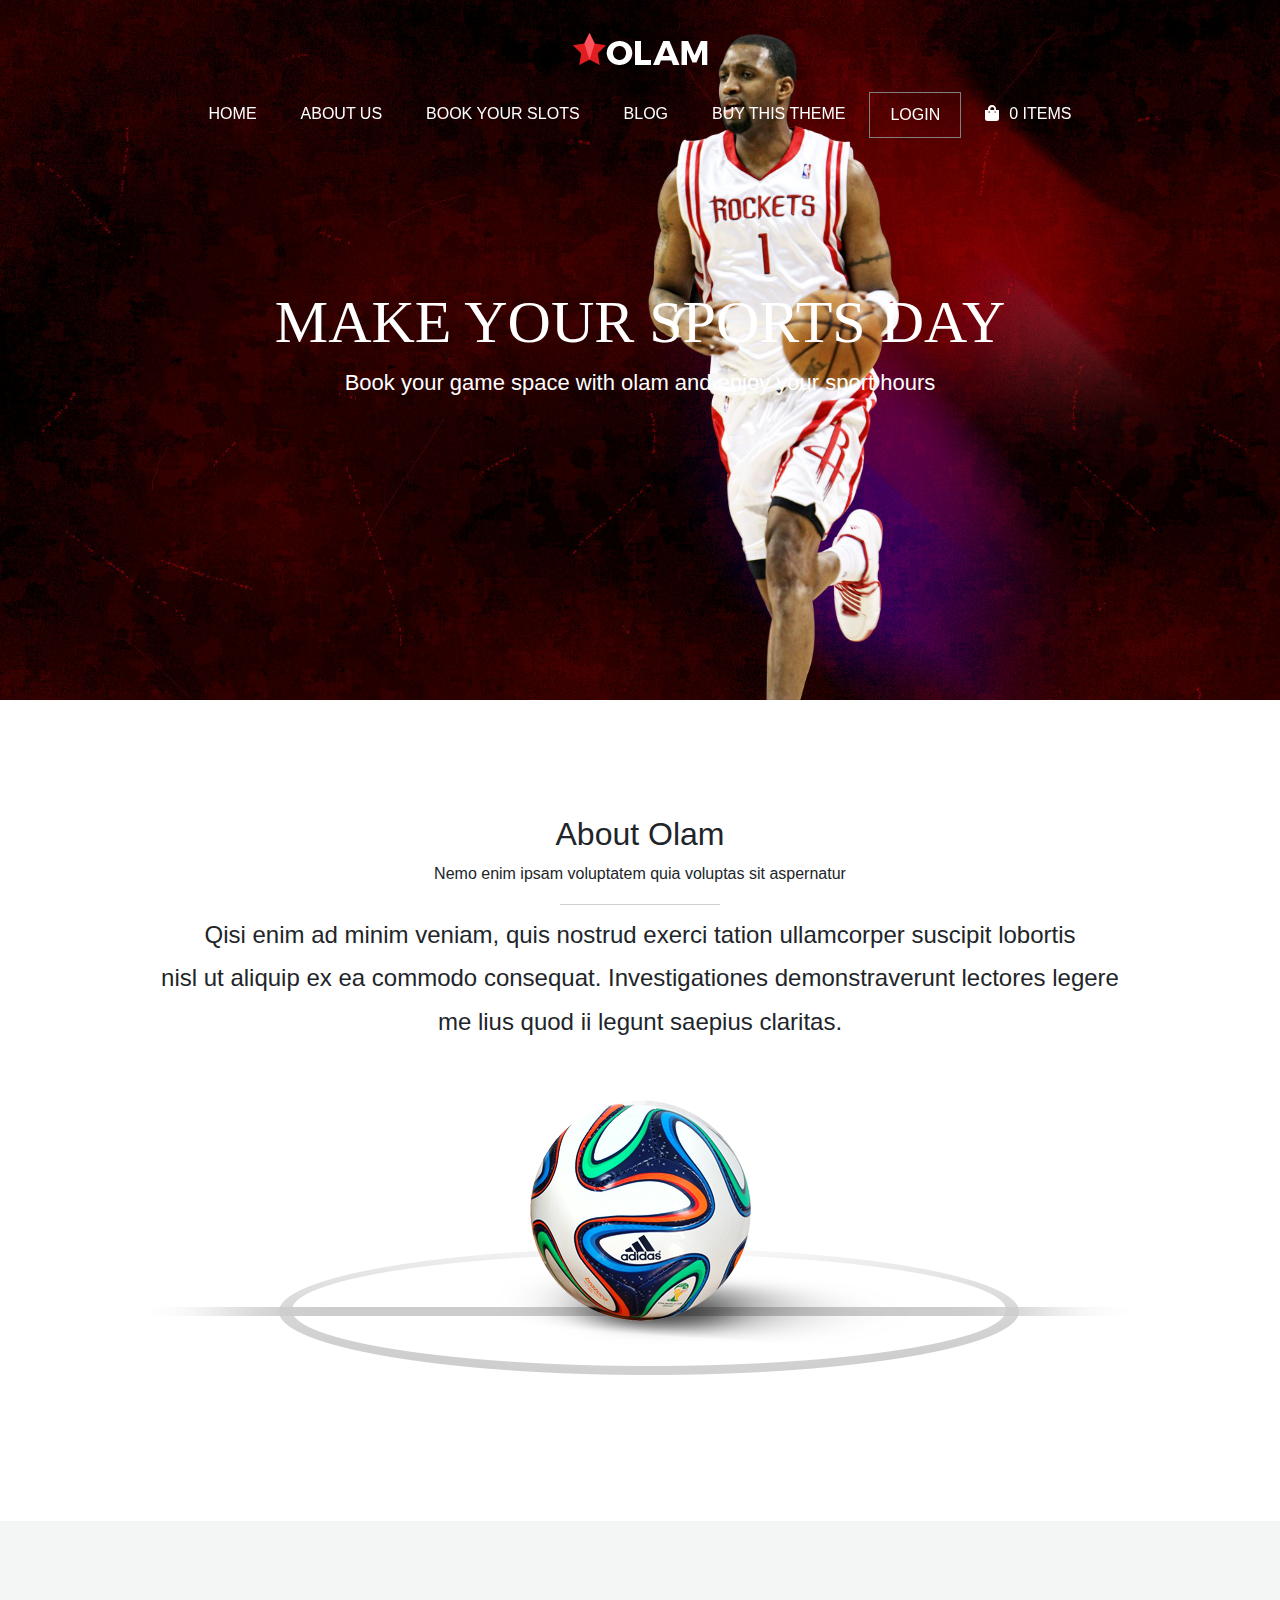
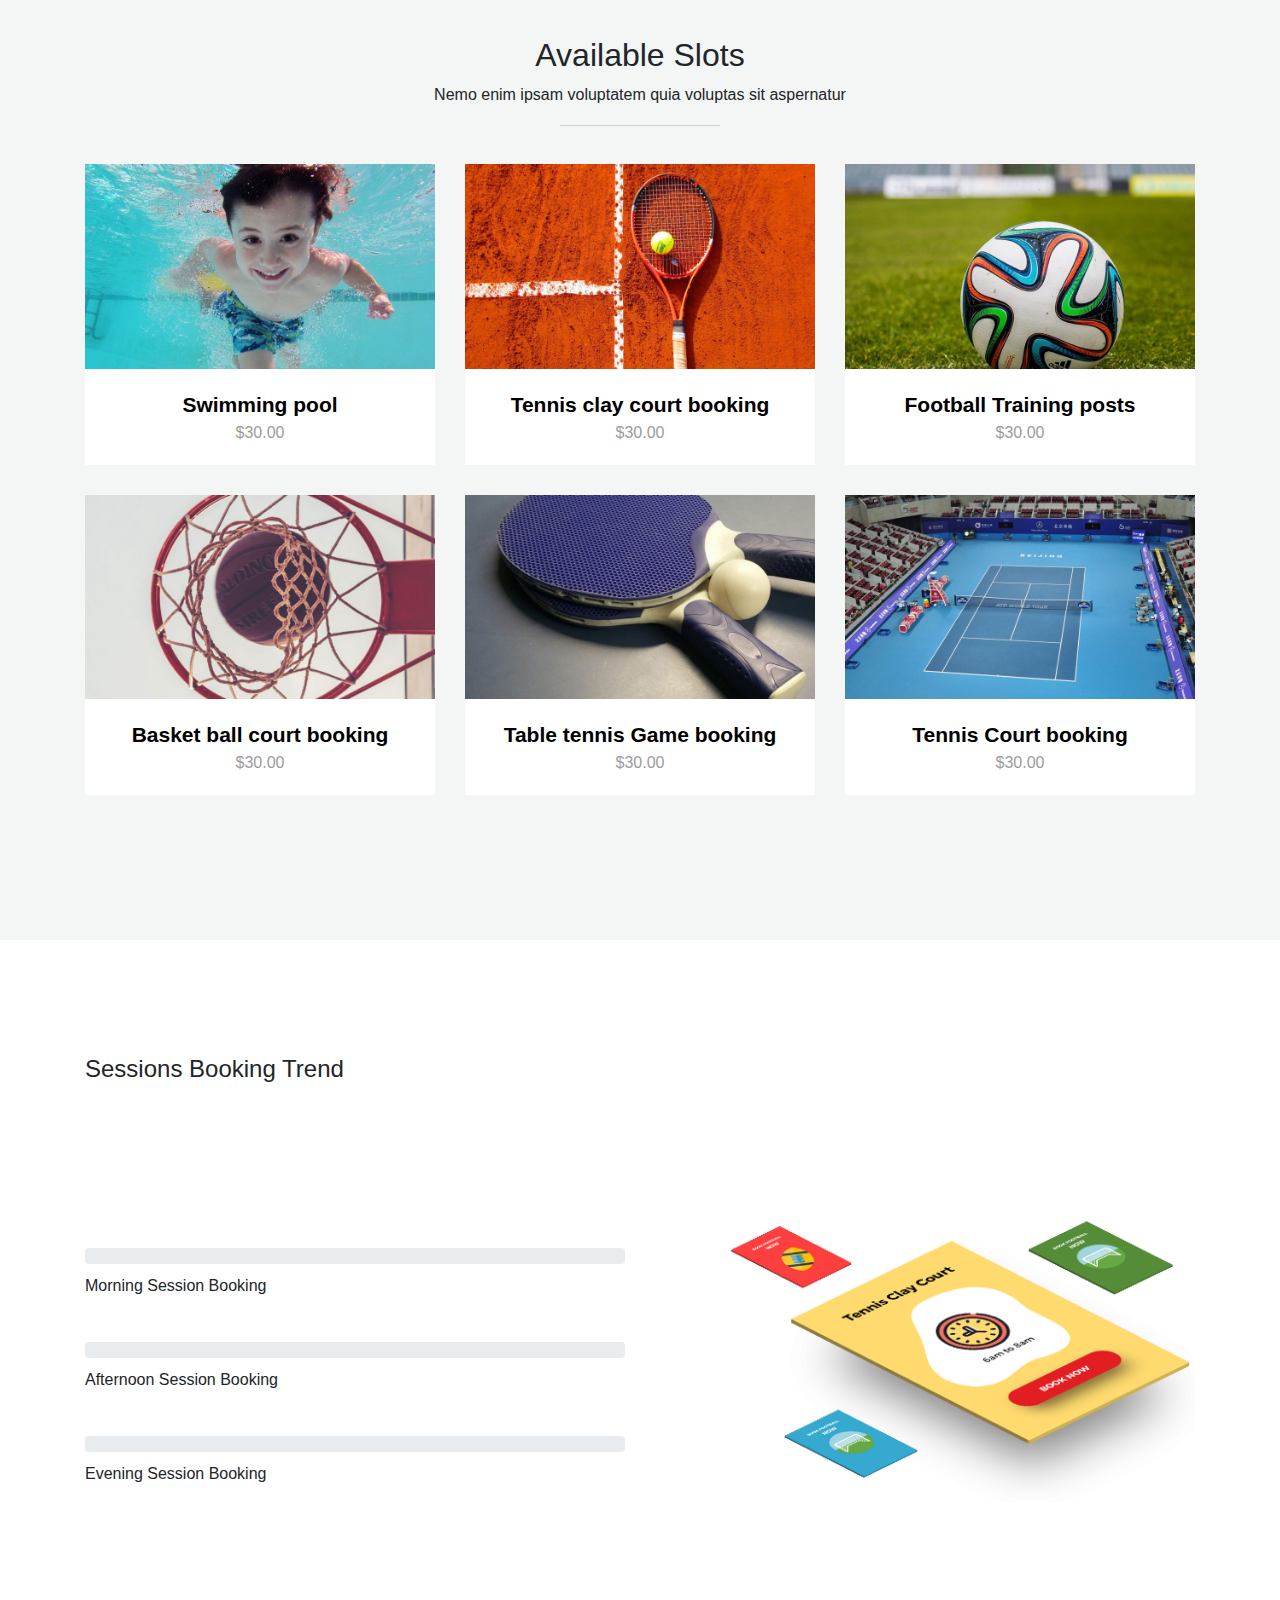
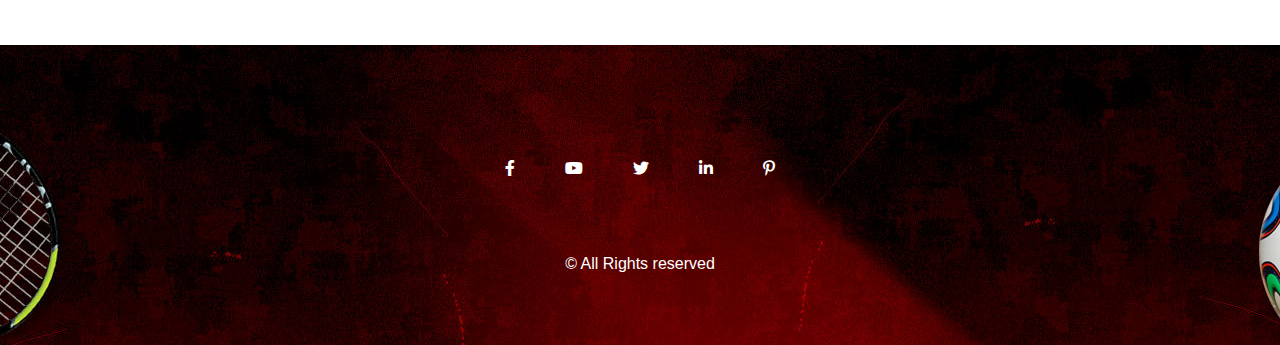
<file: Fonend1/DeAn/index.html>
<!DOCTYPE html>
<html lang="en">

<head>
    <meta charset="UTF-8">
    <meta name="viewport" content="width=device-width, initial-scale=1.0">
    <link rel="stylesheet" href="./public/css/bootstrap css/bootstrap.min.css">
    <link rel="stylesheet" href="./public/css/swiper.min.css">
    <link rel="stylesheet" href="https://cdnjs.cloudflare.com/ajax/libs/font-awesome/5.13.1/css/all.min.css">
    <link rel="stylesheet" href="./public/css/style.css">
    <link rel="stylesheet" href="./public/css/main.css">

    <title>Document</title>
</head>

<body   class="home header-sticky ">
    <span onclick="close_overplay()" class="overplay"></span>
    <header>
        <div class="menu-home">
            <div class="logo"> <img src="./public/images/logo-4-3.png" alt="">
            <span class="bar_menu_mobile" onclick="call_Menu()"><i class="fas fa-bars"></i></span>
            </div>
            <nav id="window_menu" class="navbar navbar-expand-md nav-menu navbar-light">
                <div class="collapse navbar-collapse  my-nav " id="collapsibleNavId">
                    <ul class="navbar-nav mx-auto mt-lg-0 my-ul-menu">
                        <li class="nav-item active">
                            <a class="nav-link my-nav-link" href="#">HOME</a>
                        </li>
                        <li class="nav-item active">
                            <a class="nav-link my-nav-link" href="#">ABOUT US</a>
                        </li>
                        <li class="nav-item active">
                            <a class="nav-link my-nav-link" href="#">BOOK YOUR SLOTS</a>
                        </li>
                        <li class="nav-item active">
                            <a class="nav-link my-nav-link" href="#">BLOG</a>
                        </li>
                        <li class="nav-item active">
                            <a class="nav-link my-nav-link" href="#">BUY THIS THEME</a>
                        </li>
                        <li class="nav-item active">
                            <a class="nav-link my-nav-link my-nav-boder" href="#">LOGIN</a>
                        </li>
                        <li class="nav-item active cart-hover">
                            <a class="nav-link my-nav-link" href="#"><i class="fas fa-shopping-bag icon-bag"></i>0
                                ITEMS</a>
                            <div class="my-cart">
                                <div class="item-cart">
                                    <span class="item-icon item-block"><i
                                            class="fas fa-shopping-bag icon-bag"></i></span>
                                    <span class="item-title item-block">YOUR CART IS EMPTY</span>
                                </div>
                            </div>
                        </li>
                    </ul>
                </div>
            </nav>

            <div id="Mobile_menu">
                    <nav class="Mobile_slide_menu navbar navbar-expand-md nav-menu navbar-light">
                                <div class=" my-nav " id="collapsibleNavId">
                                    <ul class="navbar-nav mx-auto mt-lg-0 my-ul-menu">
                                        <li class="nav-item active">
                                            <a class="nav-link my-nav-link" href="#">HOME</a>
                                        </li>
                                        <li class="nav-item active">
                                            <a class="nav-link my-nav-link" href="#">ABOUT US</a>
                                        </li>
                                        <li class="nav-item active">
                                            <a class="nav-link my-nav-link" href="#">BOOK YOUR SLOTS</a>
                                        </li>
                                        <li class="nav-item active">
                                            <a class="nav-link my-nav-link" href="#">BLOG</a>
                                        </li>
                                        <li class="nav-item active">
                                            <a class="nav-link my-nav-link" href="#">BUY THIS THEME</a>
                                        </li>
                                        
                                    </ul>
                                </div>
                     </nav>
                     <ul class="ul-mobile-item-login navbar-nav mx-auto mt-lg-0 my-ul-menu">
                        <li class="nav-item active">
                            <a class="nav-link my-nav-link my-nav-boder nav-user" href="#">LOGIN</a>
                        </li>
                        <li class="nav-item active cart-hover">
                            <a class="nav-link my-nav-link " href="#"><i class="fas fa-shopping-bag icon-bag"></i>0
                                ITEMS</a>
                            <div class="my-cart">
                                <div class="item-cart">
                                    <span class="item-icon item-block"><i
                                            class="fas fa-shopping-bag icon-bag"></i></span>
                                    <span class="item-title item-block">YOUR CART IS EMPTY</span>
                                </div>
                            </div>
                        </li>
                    </ul>
             </div>
                
        </div>
    </header>
    <div id="main">
        <div class="main-slide">
            <div class="swiper-container my-swiper">
                <div class="swiper-wrapper">
                    <div class="swiper-slide bg-main" style="background-image:url(./public/images/sl1.jpg)">
                        <div class="sl-content">
                            <h3>MAKE YOUR SPORTS DAY </h3>
                            <p> Book your game space with olam and enjoy your sport hours </p>
                        </div>
                    </div>
                    <div class="swiper-slide bg-main" style="background-image:url(./public/images/olam-banner-1-5.jpg)">
                        <div class="sl-content">
                            <h3>BOOK YOUR GAME TODAY </h3>

                            <p> 8000 Square feet of games area. 16 badminton courts and tennis </p>
                        </div>
                    </div>
                </div>
            </div>
        </div>
        <div class="main-about_olam ">
            <div class="bg-about-olam">
                <div class="content-olam Reuse-content pd-inside">
                    <div class="olam-block-1 Reuse-block">
                        <h2 class="olam-h3 Reuse-h3">
                            About Olam
                        </h2>
                        <div class="olam-subtitle Reuse-subtitle">Nemo enim ipsam voluptatem quia voluptas sit
                            aspernatur</div>
                    </div>
                    <p class="large">
                        Qisi enim ad minim veniam, quis nostrud exerci tation ullamcorper suscipit lobortis<br>nisl ut
                        aliquip ex ea commodo consequat. Investigationes demonstraverunt lectores legere
                        <br>me lius quod ii legunt saepius claritas.
                    </p>


                    <div class="olam-ball-img">
                        <img src="./public/images/olam.png"  class="img-fluid" alt="">
                    </div>
                </div>
            </div>
        </div>
        <div class="main-Available-Slots pd-inside">
            <div class="container">
                <div class="Reuse-content">
                    <div class="Reuse-block">
                        <h2 class="Reuse-h3">
                            Available Slots
                        </h2>
                        <div class="Reuse-subtitle">Nemo enim ipsam voluptatem quia voluptas sit aspernatur</div>
                    </div>
                    <div class="row my-row">
                        <div class="col-md-4 my-col-4">
                            <div class="bg-inside-col4">
                                <div class="block-thumbnail">
                                        <img src="./public/images/sl4.jpg" alt="">
                                </div>
                                <div class="block-content-small">
                                        <div class="product-name">
                                            <a href="">Swimming pool</a>      
                                        </div>
                                        <div class="product-price">
                                            <span class="edd_price">$30.00</span>  
                                        </div>
                                </div>
                            </div>
                        </div>
                        <div class="col-md-4  my-col-4">
                            <div class="bg-inside-col4">
                                <div class="block-thumbnail">
                                        <img src="./public/images/sl5.jpg" alt="">
                                </div>
                                <div class="block-content-small">
                                        <div class="product-name">
                                            <a href="">Tennis clay court booking</a>      
                                        </div>
                                        <div class="product-price">
                                            <span class="edd_price">$30.00</span>  
                                        </div>
                                </div>
                            </div>
                        </div>
                        <div class="col-md-4  my-col-4">
                            <div class="bg-inside-col4">
                                <div class="block-thumbnail">
                                        <img src="./public/images/sl2.jpg" alt="">
                                </div>
                                <div class="block-content-small">
                                        <div class="product-name">
                                            <a href="">Football Training posts</a>      
                                        </div>
                                        <div class="product-price">
                                            <span class="edd_price">$30.00</span>  
                                        </div>
                                </div>
                            </div>
                        </div>


                        <div class="col-md-4 my-col-4">
                            <div class="bg-inside-col4">
                                <div class="block-thumbnail">
                                        <img src="./public/images/sl6.jpg" alt="">
                                </div>
                                <div class="block-content-small">
                                        <div class="product-name">
                                            <a href="">Basket ball court booking</a>      
                                        </div>
                                        <div class="product-price">
                                            <span class="edd_price">$30.00</span>  
                                        </div>
                                </div>
                            </div>
                        </div>
                        <div class="col-md-4  my-col-4">
                            <div class="bg-inside-col4">
                                <div class="block-thumbnail">
                                        <img src="./public/images/sl7.jpg" alt="">
                                </div>
                                <div class="block-content-small">
                                        <div class="product-name">
                                            <a href="">Table tennis Game booking</a>      
                                        </div>
                                        <div class="product-price">
                                            <span class="edd_price">$30.00</span>  
                                        </div>
                                </div>
                            </div>
                        </div>
                        <div class="col-md-4  my-col-4">
                            <div class="bg-inside-col4">
                                <div class="block-thumbnail">
                                        <img src="./public/images/sl3.jpg" alt="">
                                </div>
                                <div class="block-content-small">
                                        <div class="product-name">
                                            <a href="">Tennis Court booking</a>      
                                        </div>
                                        <div class="product-price">
                                            <span class="edd_price">$30.00</span>  
                                        </div>
                                </div>
                            </div>
                        </div>
                    </div>
                </div>
           </div>
        </div>
        <div class="main-booking-trend pd-inside">
            <div class="container">
                    <div id="detect_scroll"  class="bk-trend-title">
                        <h4>Sessions Booking Trend</h4>
                    </div>
                    <div class="row bk-trend-row">
                            <div class="col-6  col-sm-6 col-md-6 bk-trend-col6">
                                <div class="progress-pd">
                                    <div class="progress-bars">
                                        <div class="progress">
                                            <div class="progress-bar-line" data-width="85%">
                                            </div>
                                        </div>
                                        <p>Morning Session Booking</p>
                                    </div>
                                    <div class="progress-bars">
                                        <div class="progress">
                                            <div class="progress-bar-line" data-width="65%">
                                            </div>
                                        </div>
                                        <p>Afternoon Session Booking</p>
                                    </div>
                                    <div class="progress-bars">
                                        <div class="progress">
                                            <div class="progress-bar-line" data-width="90%">
                                            </div>
                                        </div>
                                        <p>Evening Session Booking</p>
                                    </div>
                                </div>
                            </div>
                            <div class="col-6 col-sm-6 col-md-6 bk-trend-col6">
                                <div class="img-right">
                                    <img src="./public/images/united.png" class="img-fluid" alt="">
                                </div>   
                            </div>
                    </div>
            </div>
        </div>

    </div>

<footer id="footer">
    <div class="bg-footer" >
            <ul>
                <li><i class="fab fa-facebook-f"></i></li>
                <li><i class="fab fa-youtube"></i></li>
                <li><i class="fab fa-twitter"></i></li>
                <li><i class="fab fa-linkedin-in"></i></li>
                <li><i class="fab fa-pinterest-p"></i></li>
            </ul>
            <p>
                ©  All Rights reserved 
            </p>
    </div>
</footer>

    <script src="./public/js/jquery-2.1.4.min.js"></script>
    <script src="./public/js/swiper.min.js"></script>
    <script src="./public/js/bootstrap js/bootstrap.min.js"> </script>
    <script src="./public/js/sitescript.js"></script>
</body>

</html>
</file>
<file: Fonend1/DeAn/public/css/style.css>
*{margin: 0;padding: 0;box-sizing: border-box;}
body
{
    background: #f4f6f5;
}
a{
    text-decoration: none;
}
img
{
   
    height: auto;
}
.menu-home{
    padding: 30px 0px 0px;
    position: fixed;
    width: 100%;
    z-index: 1999;
    transition: 0.5s;
   }
   .effect-menu
   {
    background-image: url('../images/menu.jpg');
    background-position-x: center;
    background-size: cover;
    animation-name: menuslide;
   }
   .home.header-sticky .display-bg
    {background-color: #000000; 
        -webkit-box-shadow: 0px -9px 67px 5px rgba(0,0,0,0.75);
        -moz-box-shadow: 0px -9px 67px 5px rgba(0,0,0,0.75);
        box-shadow: 0px -9px 67px 5px rgba(0,0,0,0.75);

    }
   .display-bg
   {
          background-image: url('../images/menu.jpg');
          background-position-x: center;
          background-size: cover;
          animation-name: menuslide;
          animation-duration: 0.4s;
          padding: 10px 0px 0px 0px;
   }

   .logo{
       text-align: center;
       padding-bottom: 19px;
   }
   .nav-menu .my-ul-menu li {
      margin: 0 2px;
      position: relative;
   }
   .nav-menu .my-ul-menu li .my-nav-link{
padding: 10px 20px;
color: white !important;
   }
   
   .nav-menu .my-ul-menu li .my-nav-link:hover{
      background: #e11e21;
   }
   .my-nav-boder{
       border: 1px solid gray;
   }
   .icon-bag{
       padding-right: 10px;
   }
   .item-block{
       display: block;
   }
   .my-cart{
 transition: 0.6s;
   background: #e11e21;
   position: absolute;
   opacity: 0;
   width: 250px;
   height: 100px;
   right: 0px;
   text-align: center;
   margin-top: 70px;
   visibility: hidden;
   }
   .item-cart{
    position: absolute;
    transform: translate(-50%,-50%);
    top: 50%;
    left: 50%;
    width: 100%;
    color: white;
   }
   
   .nav-menu .my-ul-menu .cart-hover:hover .my-cart{
      margin-top: 10px;
      visibility: visible;
      opacity: 1;
    }
    

/*------------------------------------- mobile menu ----------------------------------*/
    .overplay {
        display: inline-block;
        position: fixed;
        width: 100%;
        height: 100%;
        background: rgb(0, 0, 0);
        z-index: 1888;
        opacity: 0.5;
        display: none;
    }    
    .overplay-block
    {
        display: block;
    }
    #Mobile_menu
    {
            display: none;
    }
    .bar_menu_mobile
    {
display: none;
color: white;
text-align: right;
/* display: inline-block;  */
position: absolute;
right: 30px;
font-size: 24px;
border: 1px solid white;
padding: 1px 12px;
    }
    .Mobile_slide_menu
    {
            position: fixed;
            width: 100%;
           top: -100%; 
           z-index: 1999;
           transition: 0.4s;
    }
    .slidedown
    {
        top: 75px;
    }
    .ul-mobile-item-login
    {
    flex-direction: row;
    float: right;
    padding-right: 5px;
    }
    .ul-mobile-item-login li
    {
    margin-right: 28px;
    }
    .ul-mobile-item-login li a
    {
        
    color: white;
    }
    .ul-mobile-item-login li .nav-user
    {

padding: 5px 13px;

}
    #Mobile_menu  .Mobile_slide_menu  .my-nav 
    {
        background: #e11e21;
    width: 100%;
    text-align: center;
    }
   #Mobile_menu  .Mobile_slide_menu  .my-nav .navbar-nav
        {
            flex-direction: column;
        }

    /*---------------- Keyframe animate -----------------*/
    @keyframes  menuslide
    {
        from {padding-top: 30px; padding-bottom: 18px; }
        to {padding-top: 10px; padding-bottom: 0px; }
    }


/*------------------------- media screen ------------------*/
@media (max-width: 892px) {
    .my-swiper .sl-content h3 {
        font-size: 40px !important;
    }
    .my-swiper .sl-content p {
        font-size: 16px !important;
    }
}

@media (max-width: 680px) {
    .my-swiper .sl-content h3 {
        font-size: 30px !important;
    }
    .my-swiper .sl-content p {
        font-size: 12px !important;
    }
}
</file>
<file: Fonend1/DeAn/public/css/main.css>
/*----------- dÃƒÂ¹ng chung ------------*/
.pd-inside
{
      padding: 7.2rem 0;
}
.Reuse-content
{
    position: relative;

    text-align: center;
}
.Reuse-block
{
padding-bottom: 3.6rem;
margin: 0 !important;
position: relative;
}
.Reuse-block:after
{
    background: #cfcfcf;
    content: "";
    height: 1px;
    width: 160px;
    position: absolute;
   left:0;
   right: 0;
   margin: 0 auto;
   margin-top:18px;
  
}

/*-----------------------------------*/
.bg-main
{
    /* background-image: url('../images/sl1.jpg'); */
    background-repeat: no-repeat;
    background-size: cover;
    height: 700px;
    background-position-x:center ;
}
.my-swiper .sl-content
{

position: absolute;

top: 50%;

width: 100%;

color: white;

left: 50%;

transform: translate(-50%, -50%);

text-align: center;
}
.my-swiper .sl-content h3
{

font-family: Montserrat;

font-size: 60px;
}
.my-swiper .sl-content p
{

font-size: 22px;
}

/*---------- main about olam---------*/
.main-about_olam
{

}
.main-about_olam .bg-about-olam
{
    background-image: url(../images/png-olam.jpg);
    background-repeat: no-repeat;
    background-position: center center;
    background: white;
} 

.olam-h3
{

}
.olam-subtitle
{

}

.large
{
    font-size: 1.5em;
    font-weight: 300;
    line-height: 1.8em;
    text-align: center;
    margin-top: -30px;
}
.olam-ball-img
{

}
.olam-ball-img img
{

}


/*-------------------------*/
.my-row
{

}
.my-col-4
{
    margin-bottom: 30px;
}
.bg-inside-col4
{
    background: white;
}
.block-thumbnail
{

overflow: hidden;

}
.block-thumbnail:hover  img
{
transform: scale(1.4);
transition: 0.6s;
}
.block-thumbnail img
{
width: 100%;
}
.block-content-small
{

padding: 20px;
}
.block-content-small .product-name
{

}
.block-content-small .product-name a
{

color: black;

font-weight: bold;

font-size: 21px;
}
.block-content-small .product-price
{

}
.block-content-small .product-price .edd_price
{
    display: block;
    color: #9c9c9c;
}
.main-booking-trend
{
    background: white;
}
.bk-trend-title
{
    padding-bottom: 6.6rem;
}
.bk-trend-title h4
{
    
}
.bk-trend-row
{

}
.bk-trend-col6
{

/* background: red; */

position: relative;
}
.progress-bars
{
    margin-bottom: 44px;
}
.progress-bars p
{
}

.progress
{

margin-bottom: 10px;
}
.progress-bar-line
{
background: #de3939;
transition: 0.5s;
}
.progress-pd
{
    margin-top: 50px;
}

/*-----------------footer----------*/
#footer
{
    width: 100%;
    /* height: 400px; */
}
.bg-footer
{
    background-image: url('../images/olam-banner-1.jpg');
    background-repeat: no-repeat;
    background-size: auto;
    height: 300px;
    background-position-x: center;
    text-align: center;
    color: white;
}
.bg-footer ul
{
    
display: flex;
    
flex-direction: row;
    
padding: 102px 0px 0px 0px;
    
align-items: center;
    
justify-content: center;
}

.bg-footer ul li
{
    
color: white;
    
padding: 10px 25px;
    
list-style: none;
}
.bg-footer ul li i
{

}
.bg-footer p
{
    
padding-top: 45px;
}
</file>
